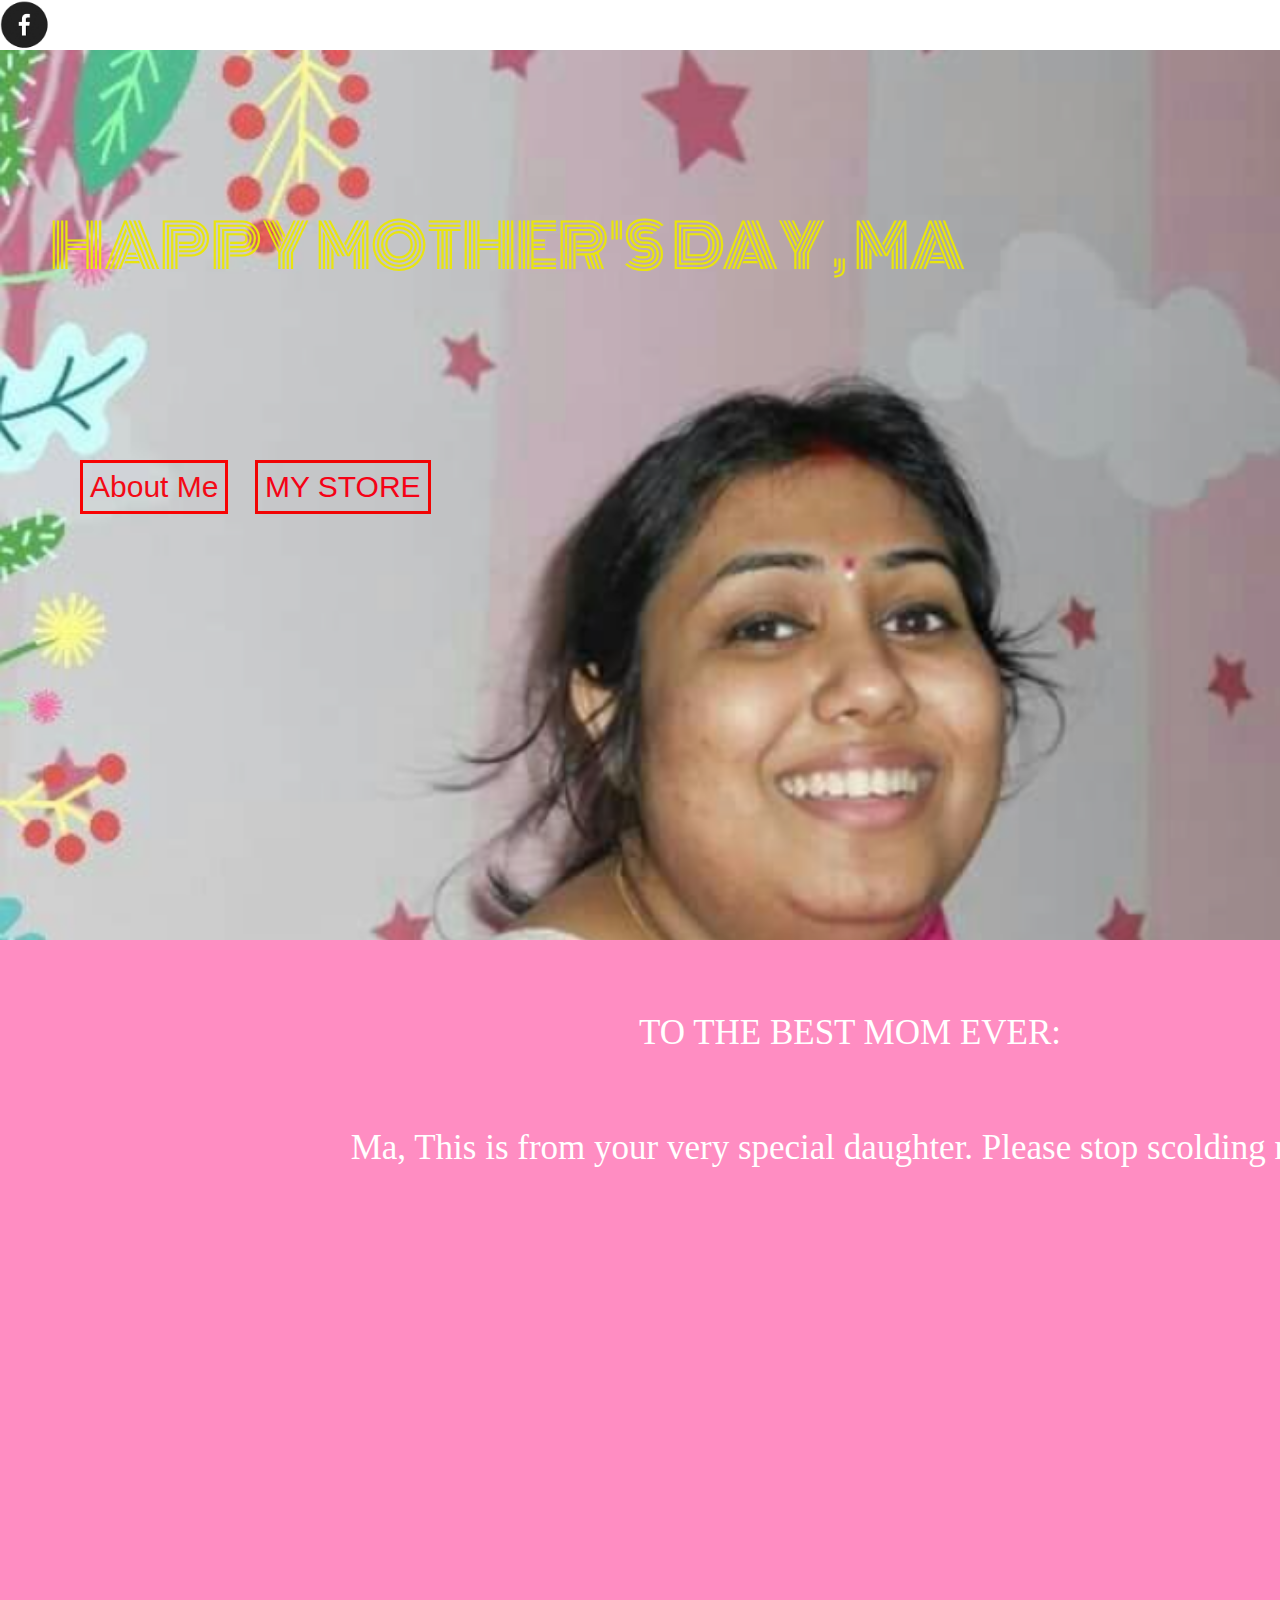
<file: index.html>
<html>

<head>
   <title> MRS. SARMISTHA PAUL</title>
   <link href="style.css" rel="stylesheet">

   <link rel="preconnect" href="https://fonts.gstatic.com">

<link href="https://fonts.googleapis.com/css2?family=Monoton&display=swap" rel="stylesheet">

<link rel="preconnect" href="https://fonts.gstatic.com">
<link href="https://fonts.googleapis.com/css2?family=Barlow:wght@100&display=swap" rel="stylesheet">
</head>

<body>
   <div class = "footer">

<top-right>
      <a href="https://www.facebook.com/sarmistha.paul.1044">
   <img src="fb.png" width=50 height=50 />
      </a>
   </top-right>
      </div>
<section id="origami-main">
<label id="head">
  HAPPY MOTHER'S DAY , MA
</label>
<a id="get-started" href="#origami-2">
About Me</a>

<a id="get-started2"  href="t.html">
 MY STORE</a>

</section>
 

<section id="origami-2">
   <br>
   <center>
   
  <p id="p1">
   TO THE BEST MOM EVER:
      
  </p>

  <p id="p1">
 
       Ma, This is from your 
       very special daughter. Please stop scolding me !!
      

  </p>

 




</center>
  
   </section>


</body>
</html>
</file>
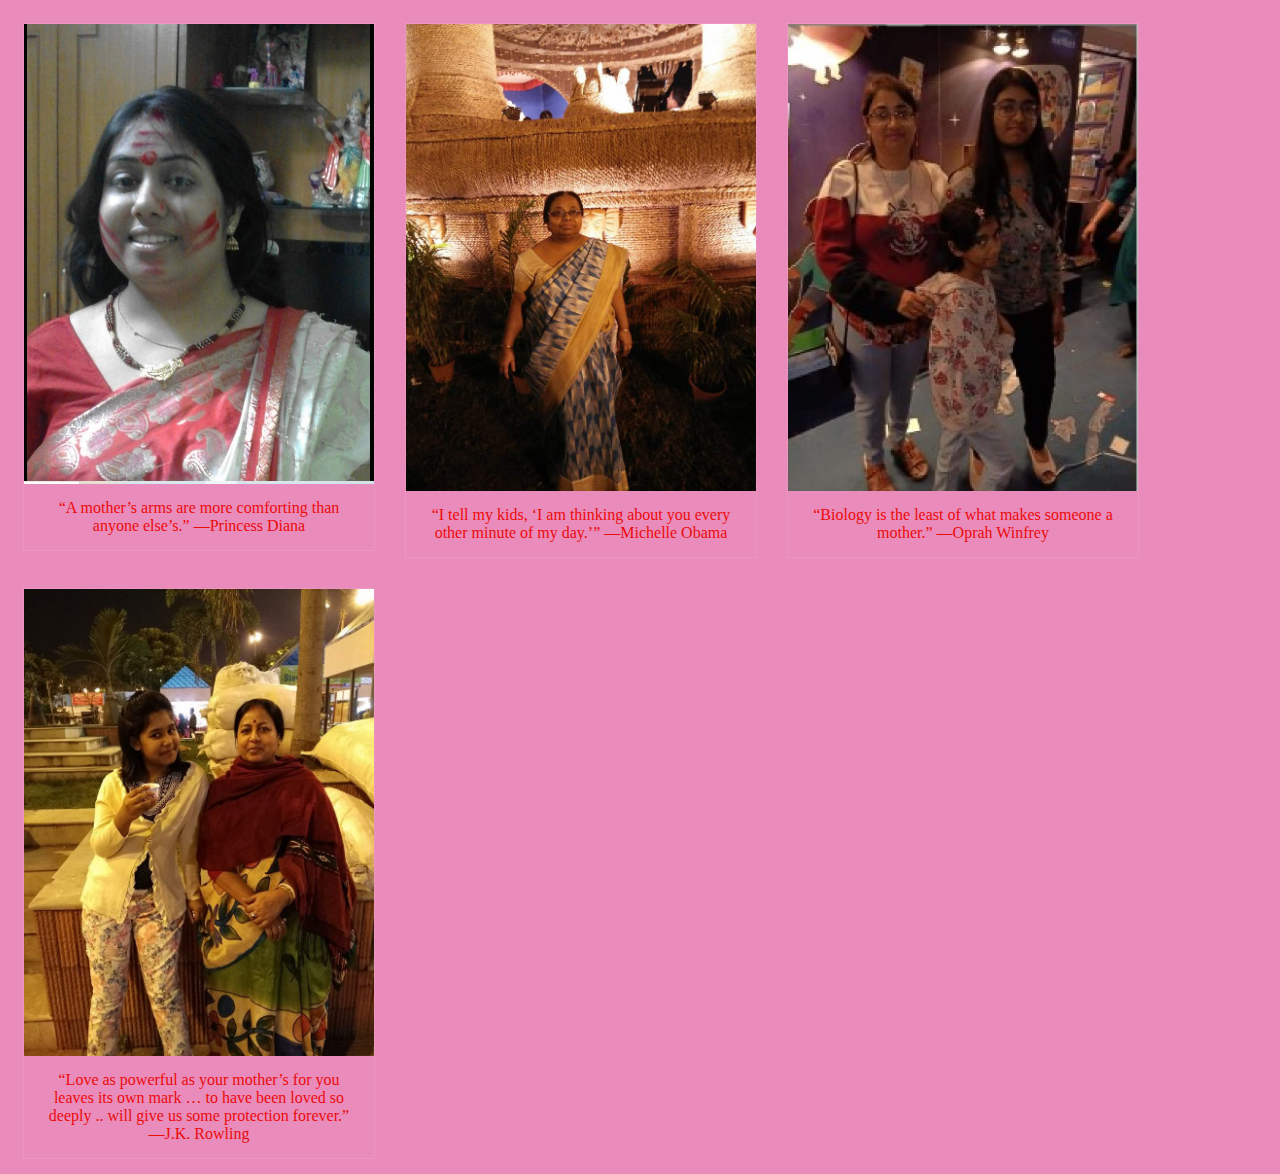
<file: t.html>
<html>

<head>
   <title>Origami</title>
   <link href="t.css" rel="stylesheet">

   <link rel="preconnect" href="https://fonts.gstatic.com">
<link href="https://fonts.googleapis.com/css2?family=Monoton&display=swap" rel="stylesheet">

<link rel="preconnect" href="https://fonts.gstatic.com">
<link href="https://fonts.googleapis.com/css2?family=Barlow:wght@100&display=swap" rel="stylesheet">
</head>

<body>
<center>
    <div class="gallery">
     
          <img src="2.jpg" alt="Origami Boat" width="700" height="500">
        </a>
        <div class="desc">“A mother’s arms are more comforting than anyone else’s.” —Princess Diana</div>
      </div>
      
     
      
    






      </div>
    </center>
    <center>
        <div class="gallery">
         
              <img src="1.jpg" alt="Origami Boat" width="700" height="500">
            </a>
            <div class="desc">“I tell my kids, ‘I am thinking about you every other minute of my day.’” —Michelle Obama</div>
          </div>
          
         
          
        
    
    
    
    
    
    
          </div>
        </center>
       
            </center>
            <center>
                <div class="gallery">
                 
                      <img src="3.jpg" alt="Origami Boat" width="700" height="500">
                    </a>
                    <div class="desc">“Biology is the least of what makes someone a mother.” —Oprah Winfrey</div>
                  </div>
                  
                 
                  
                
            
            
            
            
            
            
                  </div>
                </center>
            </center>
            <center>
                <div class="gallery">
                 
                      <img src="4.jpg" alt="Origami Boat" width="700" height="500">
                    </a>
                    <div class="desc">“Love as powerful as your mother’s for you leaves its own mark … to have been loved so deeply .. will give us some protection forever.” —J.K. Rowling</div>
                  </div>
                  
                 
                  
                
            
            
            
            
            
            
                  </div>
                </center>
</body>
</html>
</file>
<file: style.css>
body{
    margin:0px;
    
}

#origami-main{
    width:1700px;
    height:890px;

    background-image:url('b.jpg');
    background-size:cover;
    margin:0px;
}

#head{
   color:rgb(233, 229, 14);
   font-family: 'Monoton', cursive;
   font-size:60px;
   position:absolute;
   top:200px;
   margin-left:50px;
}

#get-started{
    color:#f30915;
    font-family: 'Barlo', sans-serif;
    position:absolute;
    top:460px;
    margin-left:80px;
    font-size:30px;
    padding:7px;
    border:3px  #f80303 solid;
    text-decoration: none;
}

#get-started2{
    color:#f50216;
    font-family: 'Barlo', sans-serif;
    position:absolute;
    top:460px;
    margin-left:255px;
    font-size:30px;
    padding:7px;
    border:3px  #f10404 solid;
    text-decoration: none;
}




#origami-2{
    margin:0px;
    padding:0px;
    width:1700px;
    height:890px;
    background-color: #FF8DC2;

}
/* https://htmldog.com/references/html/tags/
https://htmldog.com/references/css/properties/
https://www.htmldog.com/guides/css/advanced/ */
#p1{
    color:white;
    padding:20px;
    font-size:35px;
}
</file>
<file: t.css>
div.gallery {
    margin: 15px;
    border: 1px dotted #f09fc5;
    float: left;
    width: 350px;
    
  }
  
  div.gallery:hover {
    border: 2px solid #fd0101;
  }
  
  div.gallery img {
    width: 350px;
    height: auto;
  }
  
  div.desc {
    padding: 15px;
    text-align: center;
    color:#ec0a0a; 
  }

  body{
    background-color:rgba(224, 95, 160, 0.719);
  }
</file>
